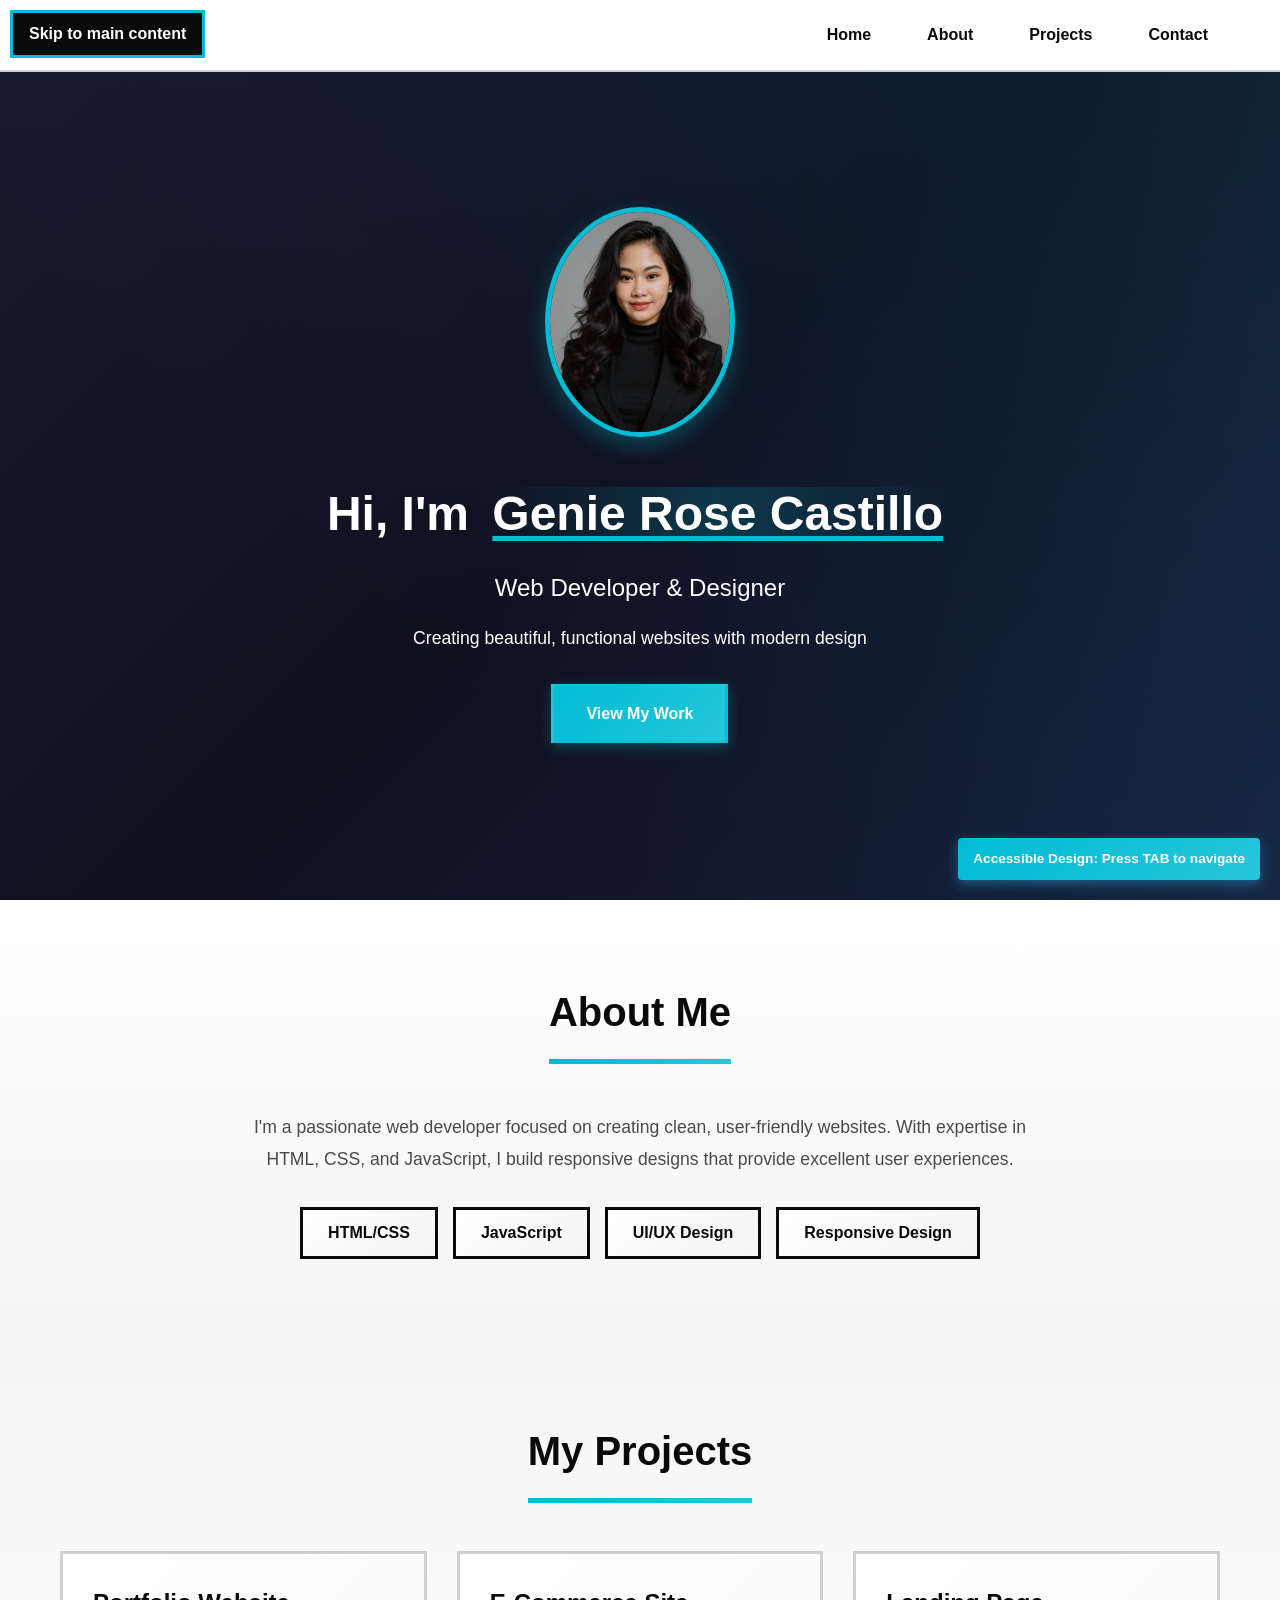
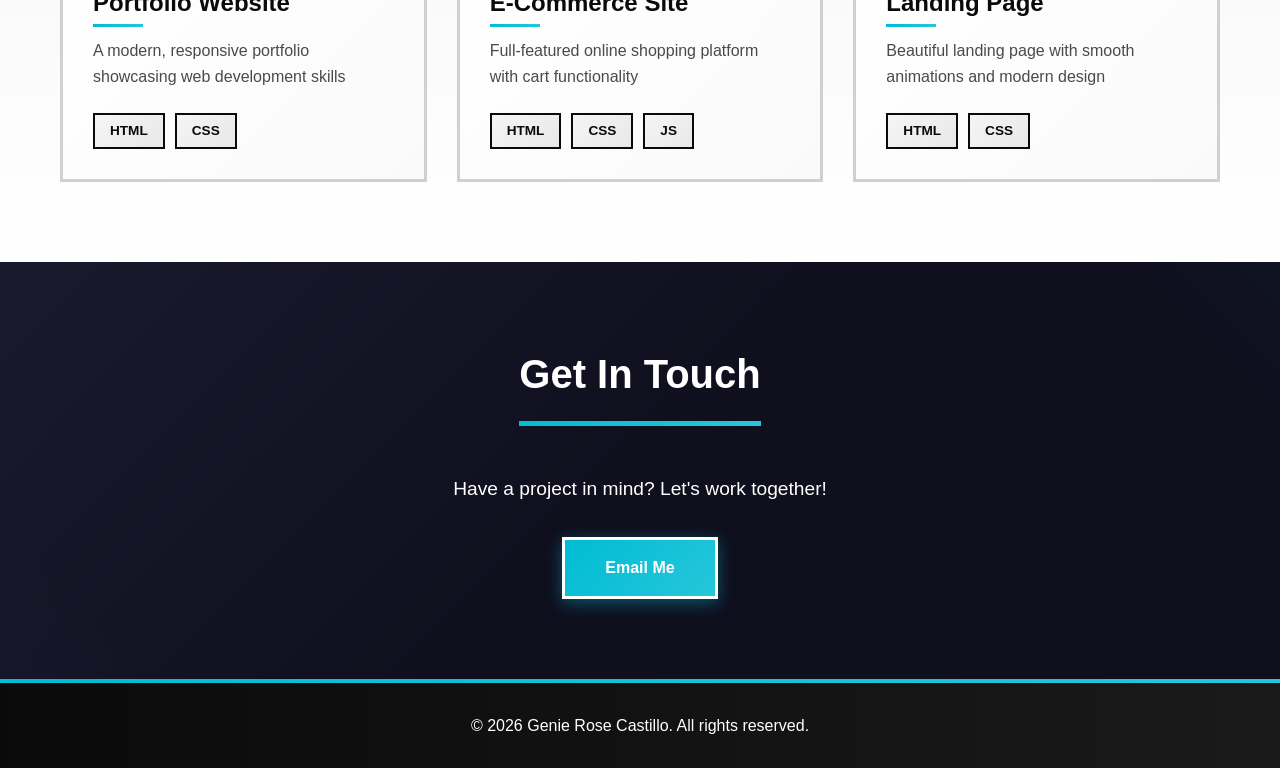
<file: index.html>
<!DOCTYPE html>
<html lang="en">
<head>
    <meta charset="UTF-8">
    <meta name="viewport" content="width=device-width, initial-scale=1.0">
    <meta name="description" content="Portfolio website of Genie Rose Castillo, Web Developer and Designer">
    <title>Genie Rose Castillo - Portfolio</title>
    <link rel="stylesheet" href="style.css">
</head>
<body>
    <!-- Skip to main content for screen readers -->
    <a href="#main-content" class="skip-link">Skip to main content</a>
    
    <!-- Navigation -->
    <nav class="navbar" role="navigation" aria-label="Main navigation">
        <div class="nav-container">
            <a href="#home" class="logo" aria-label="Genie Rose Castillo - Home">GRC</a>
            <ul class="nav-menu" role="list">
                <li><a href="#home" class="nav-link" aria-label="Navigate to home section">Home</a></li>
                <li><a href="#about" class="nav-link" aria-label="Navigate to about section">About</a></li>
                <li><a href="#projects" class="nav-link" aria-label="Navigate to projects section">Projects</a></li>
                <li><a href="#contact" class="nav-link" aria-label="Navigate to contact section">Contact</a></li>
            </ul>
        </div>
    </nav>

    <!-- Hero Section -->
    <main id="main-content">
    <section id="home" class="hero" role="banner" aria-labelledby="hero-title">
        <div class="hero-content">
            <a href="#about" aria-label="Profile picture">
                <img src="genie.jpg" alt="Genie Rose Castillo profile picture" class="profile-image">
            </a>
            <h1 id="hero-title" class="hero-title">Hi, I'm <span class="highlight">Genie Rose Castillo</span></h1>
            <p class="hero-subtitle" role="doc-subtitle">Web Developer & Designer</p>
            <p class="hero-description">Creating beautiful, functional websites with modern design</p>
            <a href="#projects" class="btn" role="button" aria-label="View my work and projects">View My Work</a>
        </div>
    </section>

    <!-- About Section -->
    <section id="about" class="about" aria-labelledby="about-title">
        <div class="container">
            <h2 id="about-title" class="section-title">About Me</h2>
            <div class="about-content">
                <p>I'm a passionate web developer focused on creating clean, user-friendly websites. With expertise in HTML, CSS, and JavaScript, I build responsive designs that provide excellent user experiences.</p>
                <div class="skills" role="list" aria-label="Technical skills">
                    <div class="skill-item" role="listitem">HTML/CSS</div>
                    <div class="skill-item" role="listitem">JavaScript</div>
                    <div class="skill-item" role="listitem">UI/UX Design</div>
                    <div class="skill-item" role="listitem">Responsive Design</div>
                </div>
            </div>
        </div>
    </section>

    <!-- Projects Section -->
    <section id="projects" class="projects" aria-labelledby="projects-title">
        <div class="container">
            <h2 id="projects-title" class="section-title">My Projects</h2>
            <div class="project-grid" role="list" aria-label="Portfolio projects">
                <article class="project-card" role="listitem" tabindex="0">
                    <div class="project-header">
                        <h3>Portfolio Website</h3>
                    </div>
                    <p>A modern, responsive portfolio showcasing web development skills</p>
                    <div class="project-tags" role="list" aria-label="Technologies used">
                        <span class="tag" role="listitem" aria-label="Technology: HTML">HTML</span>
                        <span class="tag" role="listitem" aria-label="Technology: CSS">CSS</span>
                    </div>
                </article>
                <article class="project-card" role="listitem" tabindex="0">
                    <div class="project-header">
                        <h3>E-Commerce Site</h3>
                    </div>
                    <p>Full-featured online shopping platform with cart functionality</p>
                    <div class="project-tags" role="list" aria-label="Technologies used">
                        <span class="tag" role="listitem" aria-label="Technology: HTML">HTML</span>
                        <span class="tag" role="listitem" aria-label="Technology: CSS">CSS</span>
                        <span class="tag" role="listitem" aria-label="Technology: JavaScript">JS</span>
                    </div>
                </article>
                <article class="project-card" role="listitem" tabindex="0">
                    <div class="project-header">
                        <h3>Landing Page</h3>
                    </div>
                    <p>Beautiful landing page with smooth animations and modern design</p>
                    <div class="project-tags" role="list" aria-label="Technologies used">
                        <span class="tag" role="listitem" aria-label="Technology: HTML">HTML</span>
                        <span class="tag" role="listitem" aria-label="Technology: CSS">CSS</span>
                    </div>
                </article>
            </div>
        </div>
    </section>

    <!-- Contact Section -->
    <section id="contact" class="contact" aria-labelledby="contact-title">
        <div class="container">
            <h2 id="contact-title" class="section-title">Get In Touch</h2>
            <p class="contact-description">Have a project in mind? Let's work together!</p>
            <div class="contact-info">
                <a href="mailto:genie@example.com" class="contact-btn" role="button" aria-label="Send email to Genie Rose Castillo">Email Me</a>
            </div>
        </div>
    </section>
    </main>

    <!-- Footer -->
    <footer class="footer" role="contentinfo">
        <p>&copy; 2026 Genie Rose Castillo. All rights reserved.</p>
    </footer>
</body>
</html>
</file>
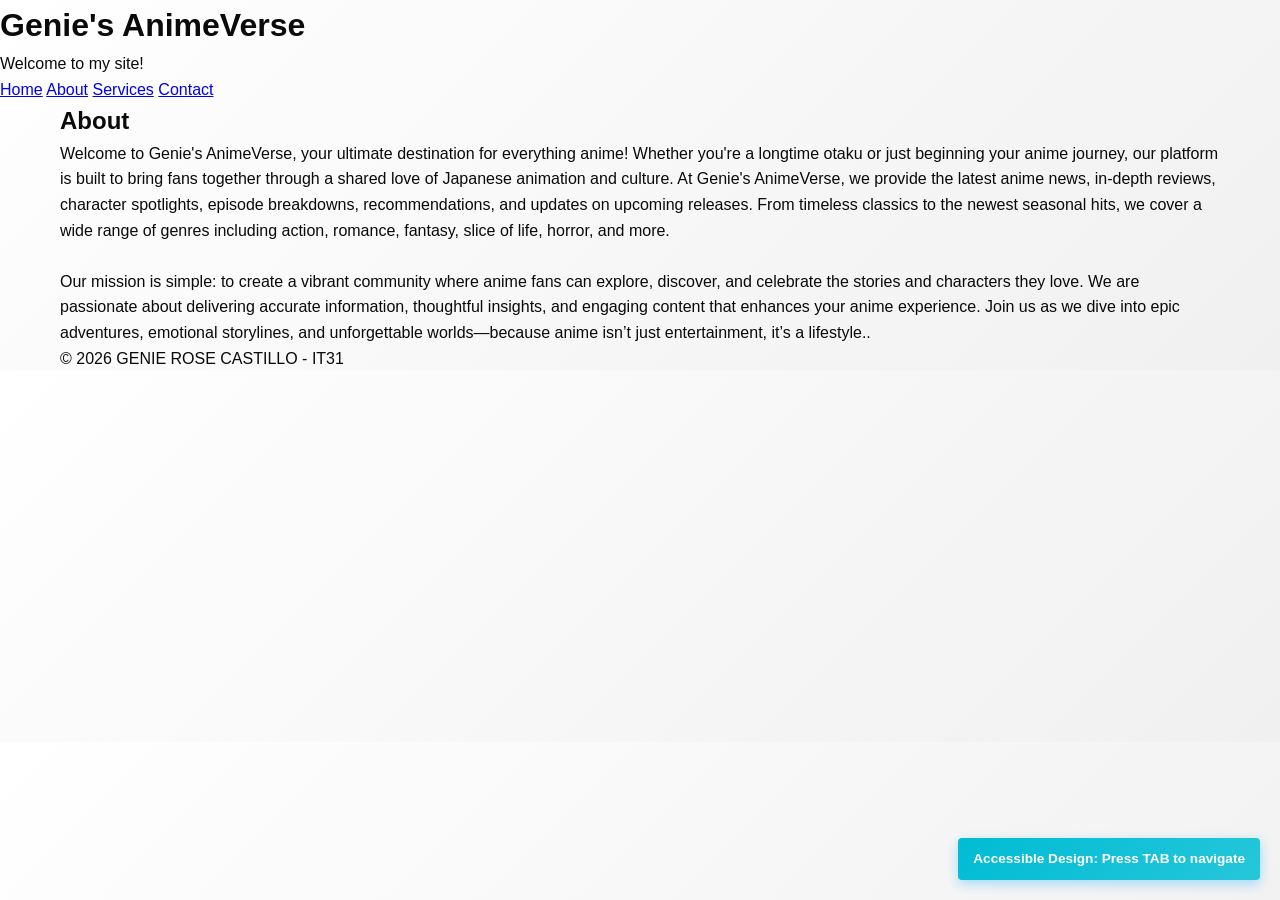
<file: about.html>
<!DOCTYPE html>
<html lang="en">
<head>
    <meta charset="UTF-8">
    <meta name="viewport" content="width=device-width, initial-scale=1.0">
    <title>Genie's Anime</title>
    <link rel="stylesheet" href="style.css">

</head>
<body>

    <header>
        <h1>Genie's AnimeVerse </h1>
        <p>Welcome to my site!</p>
    </header>


    <nav>
        <a href="home.html">Home</a>
        <a href="about.html">About</a>
        <a href="services.html">Services</a>
        <a href="contact.html">Contact</a>
    </nav>

    <div class="container">

    <main>
        
        <h2>About</h2>
        <p class="about-text">

            Welcome to Genie's AnimeVerse, your ultimate destination for everything anime! Whether you're a longtime otaku or just beginning your anime journey, our platform is built to bring fans together through a shared love of Japanese animation and culture.

At Genie's AnimeVerse, we provide the latest anime news, in-depth reviews, character spotlights, episode breakdowns, recommendations, and updates on upcoming releases. From timeless classics to the newest seasonal hits, we cover a wide range of genres including action, romance, fantasy, slice of life, horror, and more.

<br> <br>

Our mission is simple: to create a vibrant community where anime fans can explore, discover, and celebrate the stories and characters they love. We are passionate about delivering accurate information, thoughtful insights, and engaging content that enhances your anime experience.

Join us as we dive into epic adventures, emotional storylines, and unforgettable worlds—because anime isn’t just entertainment, it’s a lifestyle..
    
        </p>
    </main>

    <footer>
        <p>&copy; 2026 GENIE ROSE CASTILLO - IT31 </p>
    </footer>

</body>
</html>
</file>
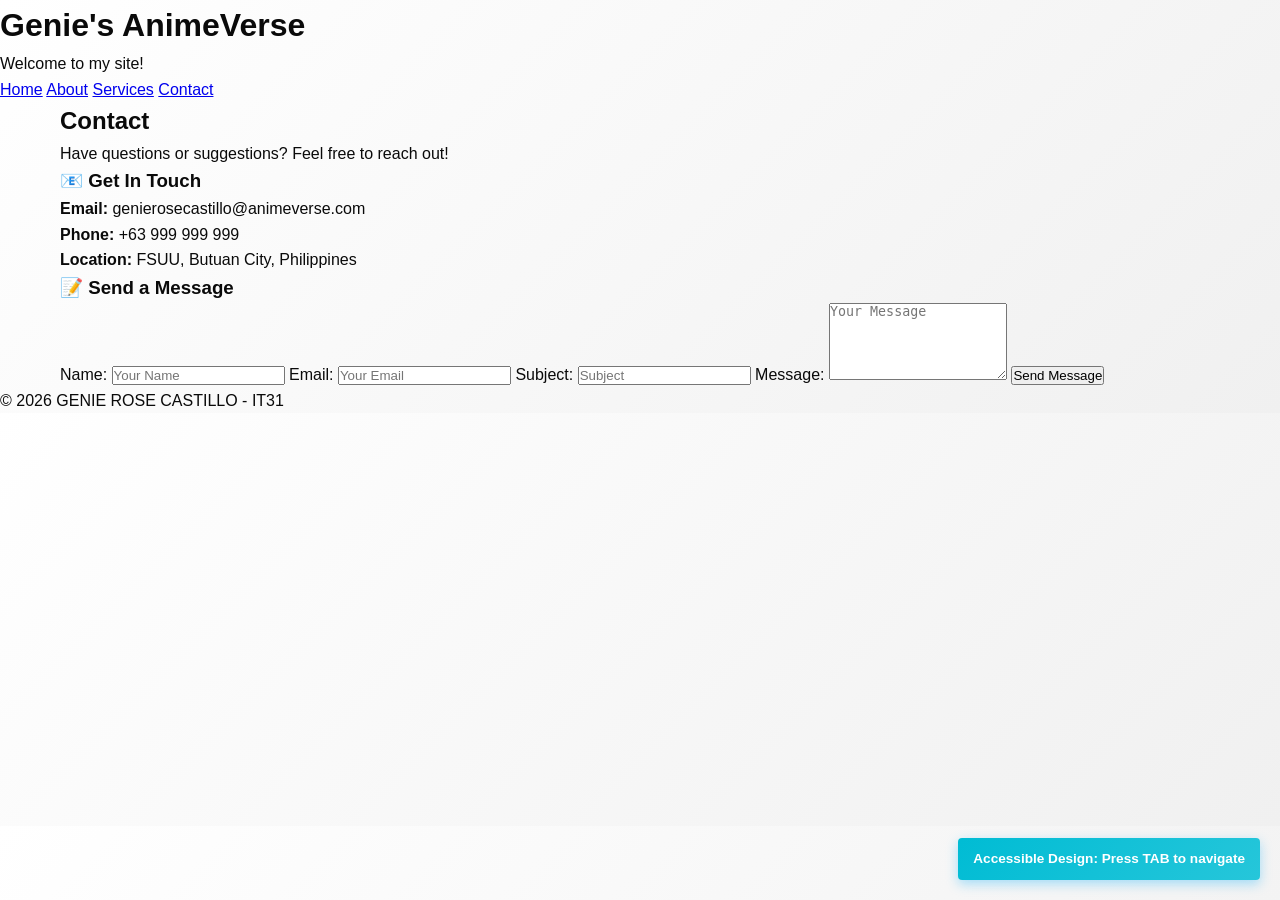
<file: contact.html>
<!DOCTYPE html>
<html lang="en">
<head>
    <meta charset="UTF-8">
    <meta name="viewport" content="width=device-width, initial-scale=1.0">
    <title>Genie's Anime</title>
    <link rel="stylesheet" href="style.css">

</head>
<body>

    <header>
        <h1>Genie's AnimeVerse </h1>
        <p>Welcome to my site!</p>
    </header>

    <nav>
        <a href="home.html">Home</a>
        <a href="about.html">About</a>
        <a href="services.html">Services</a>
        <a href="contact.html">Contact</a>
    </nav>

    <div class="container">

    <main class="contact-text">
        <h2>Contact</h2>
        <p>Have questions or suggestions? Feel free to reach out!</p>

        <div class="contact-info">
            <h3>📧 Get In Touch</h3>
            <p><strong>Email:</strong> genierosecastillo@animeverse.com</p>
            <p><strong>Phone:</strong> +63 999 999 999</p>
            <p><strong>Location:</strong> FSUU, Butuan City, Philippines</p>
        </div>

        <div class="contact-form">
            <h3>📝 Send a Message</h3>
            <form action="#" method="post">
                <label for="name">Name:</label>
                <input type="text" id="name" name="name" placeholder="Your Name" required>

                <label for="email">Email:</label>
                <input type="email" id="email" name="email" placeholder="Your Email" required>

                <label for="subject">Subject:</label>
                <input type="text" id="subject" name="subject" placeholder="Subject" required>

                <label for="message">Message:</label>
                <textarea id="message" name="message" rows="5" placeholder="Your Message" required></textarea>

                <button type="submit">Send Message</button>
            </form>
        </div>

    
    </main>

    </div>

    <footer>
        <p>&copy; 2026 GENIE ROSE CASTILLO - IT31</p>
    </footer>

</body>
</html>
</file>
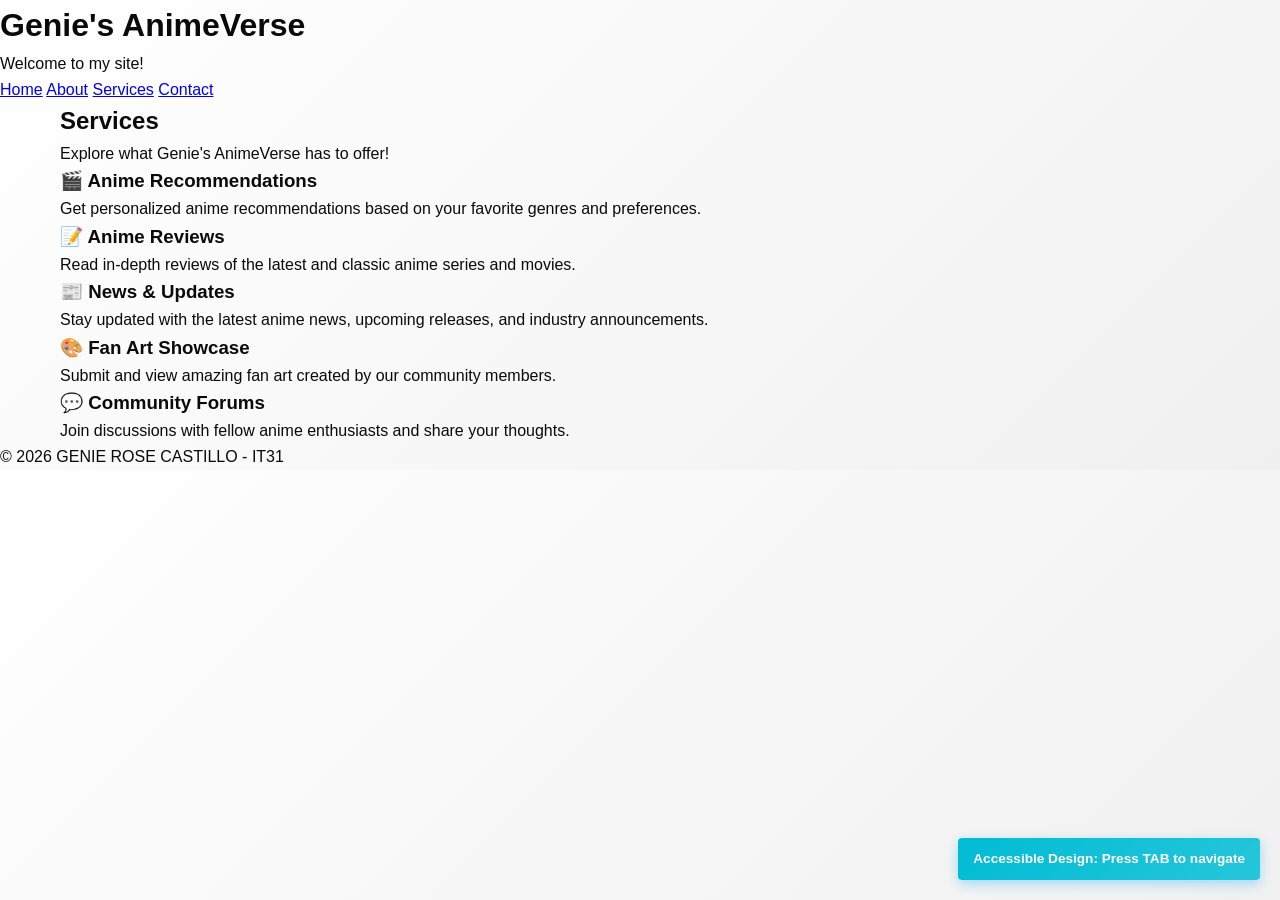
<file: services.html>
<!DOCTYPE html>
<html lang="en">
<head>
    <meta charset="UTF-8">
    <meta name="viewport" content="width=device-width, initial-scale=1.0">
    <title>Genie's Anime</title>
    <link rel="stylesheet" href="style.css">

</head>
<body>

    <header>
        <h1>Genie's AnimeVerse </h1>
        <p>Welcome to my site!</p>
    </header>

    <nav>
        <a href="home.html">Home</a>
        <a href="about.html">About</a>
        <a href="services.html">Services</a>
        <a href="contact.html">Contact</a>
    </nav>

    <div class="container">

    <main class="services-text">
        <h2>Services</h2>
        <p>Explore what Genie's AnimeVerse has to offer!</p>

        <div class="service-item">
            <h3>🎬 Anime Recommendations</h3>
            <p>Get personalized anime recommendations based on your favorite genres and preferences.</p>
        </div>

        <div class="service-item">
            <h3>📝 Anime Reviews</h3>
            <p>Read in-depth reviews of the latest and classic anime series and movies.</p>
        </div>

        <div class="service-item">
            <h3>📰 News & Updates</h3>
            <p>Stay updated with the latest anime news, upcoming releases, and industry announcements.</p>
        </div>

        <div class="service-item">
            <h3>🎨 Fan Art Showcase</h3>
            <p>Submit and view amazing fan art created by our community members.</p>
        </div>

        <div class="service-item">
            <h3>💬 Community Forums</h3>
            <p>Join discussions with fellow anime enthusiasts and share your thoughts.</p>
        </div>
    </main>

    </div>
    <footer>
        <p>&copy;  2026 GENIE ROSE CASTILLO - IT31</p>
    </footer>

</body>
</html>
</file>
<file: style.css>
* {
    margin: 0;
    padding: 0;
    box-sizing: border-box;
}


:root {
    --primary-color: #1a1a2e;
    --primary-dark: #0f0f1e;
    --accent-color: #00bcd4;
    --secondary-accent: #26c6da;
    --text-dark: #0a0a0a;
    --text-light: #4a4a4a;
    --background-light: #f5f5f5;
    --background-white: #ffffff;
    --border-color: #d0d0d0;
}

body {
    font-family: 'Segoe UI', Tahoma, Geneva, Verdana, sans-serif;
    line-height: 1.6;
    color: var(--text-dark);
    scroll-behavior: smooth;
    background: linear-gradient(135deg, #ffffff 0%, #f0f0f0 100%);
}


body::before {
    content: 'Accessible Design: Press TAB to navigate';
    position: fixed;
    bottom: 20px;
    right: 20px;
    background: linear-gradient(135deg, var(--accent-color) 0%, var(--secondary-accent) 100%);
    color: var(--background-white);
    padding: 10px 15px;
    font-size: 0.85rem;
    font-weight: bold;
    z-index: 9998;
    border-radius: 4px;
    box-shadow: 0 4px 12px rgba(40, 183, 250, 0.4);
}


.skip-link {
    position: fixed;
    top: 10px;
    left: 10px;
    background: var(--text-dark);
    color: var(--background-white);
    padding: 8px 16px;
    text-decoration: none;
    font-weight: bold;
    z-index: 9999;
    border: 3px solid var(--accent-color);
}

.skip-link:focus {
    outline: 4px solid var(--accent-color);
    outline-offset: 2px;
    background: linear-gradient(135deg, var(--accent-color) 0%, var(--secondary-accent) 100%);
}

.container {
    max-width: 1200px;
    margin: 0 auto;
    padding: 0 20px;
}


a:focus,
button:focus,
.project-card:focus {
    outline: 4px solid var(--accent-color);
    outline-offset: 3px;
    box-shadow: 0 0 0 6px rgba(0, 188, 212, 0.2);
}


.navbar {
    background: var(--background-white);
    border-bottom: 2px solid var(--border-color);
    position: fixed;
    width: 100%;
    top: 0;
    z-index: 1000;
}

.nav-container {
    max-width: 1200px;
    margin: 0 auto;
    padding: 1rem 20px;
    display: flex;
    justify-content: space-between;
    align-items: center;
}

.logo {
    font-size: 1.5rem;
    font-weight: bold;
    color: var(--primary-color);
    text-decoration: none;
}

.logo:hover,
.logo:focus {
    color: var(--primary-dark);
}

.nav-menu {
    display: flex;
    list-style: none;
    gap: 2rem;
}

.nav-link {
    color: var(--text-dark);
    text-decoration: none;
    font-weight: 600;
    padding: 8px 12px;
}

.nav-link:hover,
.nav-link:focus {
    color: var(--accent-color);
    text-decoration: underline;
    text-decoration-thickness: 4px;
    background: linear-gradient(135deg, rgba(0, 188, 212, 0.1) 0%, rgba(38, 198, 218, 0.1) 100%);
}


.hero {
    background: linear-gradient(135deg, var(--primary-color) 0%, var(--primary-dark) 50%, #16213e 100%);
    color: var(--background-white);
    padding: 150px 20px 100px;
    text-align: center;
    min-height: 100vh;
    display: flex;
    align-items: center;
    justify-content: center;
    position: relative;
    overflow: hidden;
}

.hero::after {
    content: '';
    position: absolute;
    top: 0;
    right: 0;
    bottom: 0;
    left: 0;
    background: linear-gradient(45deg, transparent 30%, rgba(0, 188, 212, 0.1) 100%);
    pointer-events: none;
}

.hero-content {
    max-width: 800px;
    position: relative;
    z-index: 1;
}


.profile-image {
    width: 190px;
    height: 230px;
    border-radius: 50%;
    border: 5px solid var(--accent-color);
    margin-bottom: 2rem;
    object-fit: cover;
    transition: all 0.3s ease;
    box-shadow: 0 8px 20px rgba(0, 188, 212, 0.3);
}

.profile-image:hover {
    transform: scale(1.05);
    border-color: var(--secondary-accent);
    box-shadow: 0 12px 30px rgba(0, 188, 212, 0.5);
}

.hero-title {
    font-size: 3rem;
    margin-bottom: 1rem;
    font-weight: 700;
}

.highlight {
    color: var(--background-white);
    text-decoration: underline;
    text-decoration-color: var(--accent-color);
    text-decoration-thickness: 5px;
    text-underline-offset: 6px;
    background: linear-gradient(to right, transparent 0%, rgba(0, 188, 212, 0.2) 50%, transparent 100%);
    padding: 0 10px;
}

.hero-subtitle {
    font-size: 1.5rem;
    margin-bottom: 1rem;
    font-weight: 500;
}

.hero-description {
    font-size: 1.1rem;
    margin-bottom: 2rem;
    line-height: 1.6;
}

.btn {
    display: inline-block;
    padding: 14px 32px;
    background: linear-gradient(135deg, var(--accent-color) 0%, var(--secondary-accent) 100%);
    color: var(--background-white);
    text-decoration: none;
    font-weight: 700;
    border: 3px solid transparent;
    transition: all 0.3s ease;
    box-shadow: 0 4px 12px rgba(0, 188, 212, 0.3);
}

.btn:hover,
.btn:focus {
    background: linear-gradient(135deg, var(--secondary-accent) 0%, var(--accent-color) 100%);
    color: var(--background-white);
    border-color: var(--background-white);
    transform: scale(1.08);
    box-shadow: 0 6px 20px rgba(0, 188, 212, 0.5);
}


.about {
    padding: 80px 20px;
    background: linear-gradient(180deg, var(--background-white) 0%, var(--background-light) 100%);
}

.section-title {
    text-align: center;
    font-size: 2.5rem;
    margin-bottom: 3rem;
    color: var(--text-dark);
    font-weight: 700;
    padding-bottom: 15px;
    border-bottom: 5px solid transparent;
    border-image: linear-gradient(to right, var(--accent-color), var(--secondary-accent)) 1;
    display: inline-block;
}

.about .section-title,
.projects .section-title,
.contact .section-title {
    display: block;
    width: fit-content;
    margin: 0 auto 3rem;
}

.about-content {
    max-width: 800px;
    margin: 0 auto;
    text-align: center;
}

.about-content p {
    font-size: 1.1rem;
    line-height: 1.8;
    margin-bottom: 2rem;
    color: var(--text-light);
}

.skills {
    display: flex;
    justify-content: center;
    flex-wrap: wrap;
    gap: 15px;
    margin-top: 2rem;
}

.skill-item {
    background: linear-gradient(135deg, var(--background-white) 0%, var(--background-light) 100%);
    color: var(--text-dark);
    padding: 10px 25px;
    font-weight: 600;
    border: 3px solid var(--text-dark);
    cursor: default;
    transition: all 0.3s ease;
}

.skill-item:hover {
    background: linear-gradient(135deg, var(--accent-color) 0%, var(--secondary-accent) 100%);
    color: var(--background-white);
    transform: scale(1.08);
    box-shadow: 0 4px 12px rgba(0, 188, 212, 0.4);
}


.projects {
    padding: 80px 20px;
    background: linear-gradient(180deg, var(--background-light) 0%, var(--background-white) 100%);
}

.project-grid {
    display: grid;
    grid-template-columns: repeat(auto-fit, minmax(300px, 1fr));
    gap: 30px;
    margin-top: 2rem;
}

.project-card {
    background: linear-gradient(135deg, var(--background-white) 0%, #fafafa 100%);
    padding: 30px;
    border: 3px solid var(--border-color);
    cursor: pointer;
    transition: all 0.3s ease;
    position: relative;
    overflow: hidden;
}

.project-card::before {
    content: '';
    position: absolute;
    top: 0;
    left: -100%;
    width: 100%;
    height: 100%;
    background: linear-gradient(90deg, transparent, rgba(0, 188, 212, 0.1), transparent);
    transition: left 0.5s;
}

.project-card:hover::before {
    left: 100%;
}


.project-card:hover,
.project-card:focus {
    border-color: var(--accent-color);
    outline: none;
    box-shadow: 0 8px 20px rgba(0, 188, 212, 0.3);
    transform: translateY(-8px);
    background: linear-gradient(135deg, #ffffff 0%, #f5f5f5 100%);
}

.project-card:focus-within {
    border-color: var(--accent-color);
    box-shadow: 0 8px 20px rgba(0, 188, 212, 0.3);
}

.project-header h3 {
    color: var(--text-dark);
    margin-bottom: 1rem;
    font-size: 1.5rem;
    position: relative;
    display: inline-block;
}

.project-header h3::after {
    content: '';
    position: absolute;
    bottom: -5px;
    left: 0;
    width: 50px;
    height: 3px;
    background: linear-gradient(to right, var(--accent-color), var(--secondary-accent));
}

.project-card p {
    color: var(--text-light);
    line-height: 1.6;
    margin-bottom: 1.5rem;
    font-size: 1rem;
}

.project-tags {
    display: flex;
    gap: 10px;
    flex-wrap: wrap;
}

.tag {
    background: linear-gradient(135deg, var(--background-light) 0%, #e8e8e8 100%);
    color: var(--text-dark);
    padding: 5px 15px;
    font-size: 0.85rem;
    font-weight: 600;
    border: 2px solid var(--text-dark);
}


.contact {
    padding: 80px 20px;
    background: linear-gradient(135deg, var(--primary-color) 0%, var(--primary-dark) 50%, #0f0f1e 100%);
    color: var(--background-white);
    text-align: center;
    position: relative;
    overflow: hidden;
}

.contact::before {
    content: '';
    position: absolute;
    top: -50%;
    right: -50%;
    width: 100%;
    height: 100%;
    background: linear-gradient(45deg, transparent 40%, rgba(0, 188, 212, 0.15) 100%);
    pointer-events: none;
}

.contact::after {
    content: '';
    position: absolute;
    bottom: -50%;
    left: -50%;
    width: 100%;
    height: 100%;
    background: linear-gradient(225deg, transparent 40%, rgba(38, 198, 218, 0.1) 100%);
    pointer-events: none;
}

.contact .section-title {
    color: var(--background-white);
    border-image: linear-gradient(to right, var(--accent-color), var(--secondary-accent)) 1;
    position: relative;
    z-index: 1;
}

.contact-description {
    font-size: 1.2rem;
    margin-bottom: 2rem;
    font-weight: 500;
    position: relative;
    z-index: 1;
}

.contact-btn {
    display: inline-block;
    padding: 15px 40px;
    background: linear-gradient(135deg, var(--accent-color) 0%, var(--secondary-accent) 100%);
    color: var(--background-white);
    text-decoration: none;
    font-weight: 700;
    border: 3px solid var(--background-white);
    transition: all 0.3s ease;
    position: relative;
    z-index: 1;
    box-shadow: 0 4px 15px rgba(0, 188, 212, 0.4);
}

.contact-btn:hover,
.contact-btn:focus {
    background: linear-gradient(135deg, var(--background-white) 0%, #f5f5f5 100%);
    color: var(--text-dark);
    border-color: var(--accent-color);
    transform: scale(1.08);
    box-shadow: 0 6px 25px rgba(0, 188, 212, 0.5);
}


.footer {
    background: linear-gradient(to right, var(--text-dark) 0%, #1a1a1a 100%);
    color: var(--background-white);
    text-align: center;
    padding: 30px 20px;
    border-top: 4px solid transparent;
    border-image: linear-gradient(to right, var(--accent-color), var(--secondary-accent)) 1;
}


@media (max-width: 768px) {
    .nav-menu {
        gap: 1rem;
        flex-wrap: wrap;
        font-size: 0.9rem;
    }
    
    .hero-title {
        font-size: 2rem;
    }
    
    .hero-subtitle {
        font-size: 1.2rem;
    }
    
    .section-title {
        font-size: 2rem;
    }
    
    .project-grid {
        grid-template-columns: 1fr;
    }
    
 
    .btn,
    .contact-btn {
        padding: 15px 35px;
        min-height: 44px;
    }
    
    .nav-link {
        padding: 10px 15px;
        min-height: 44px;
        display: flex;
        align-items: center;
    }
}
</file>
